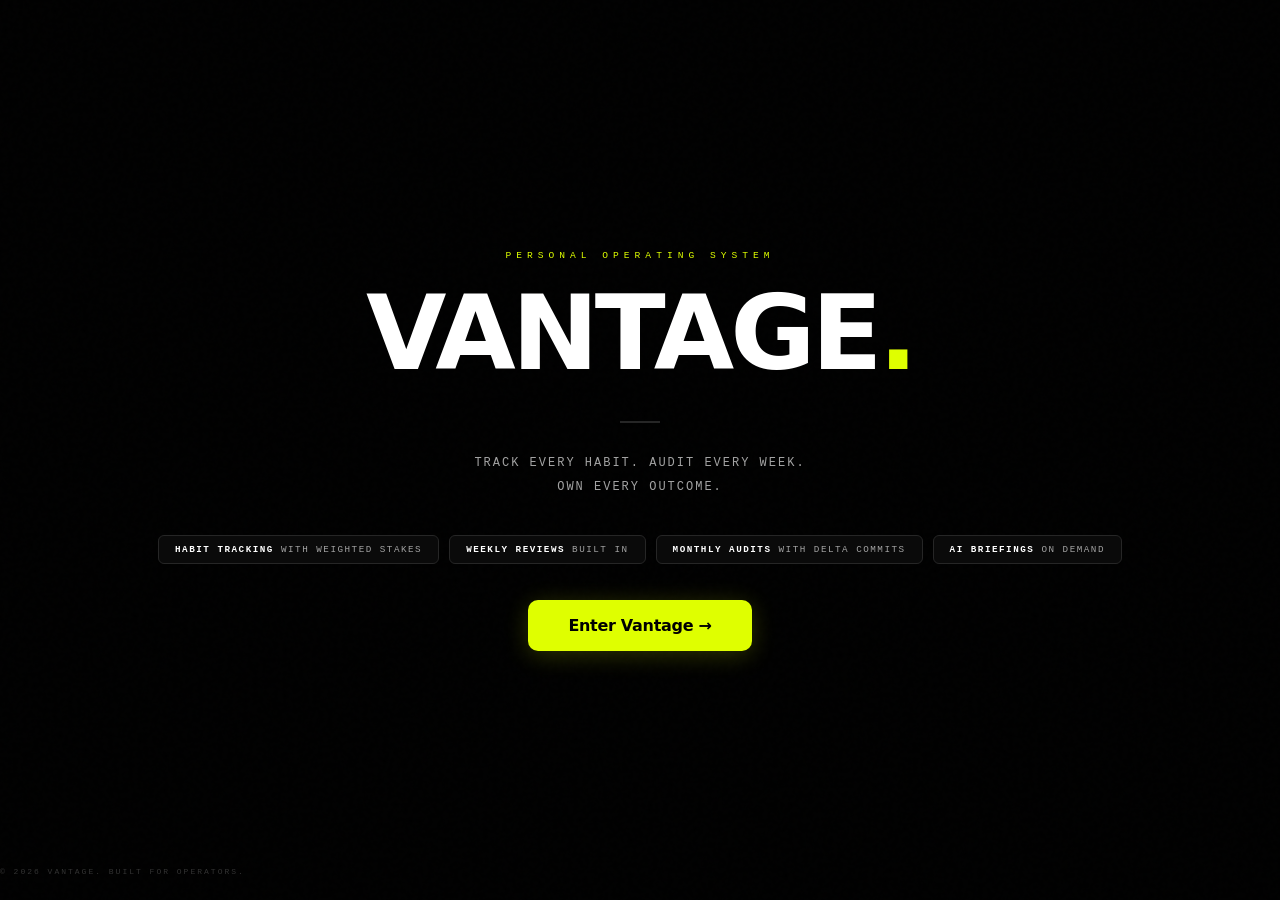
<file: index.html>
<!DOCTYPE html>
<html lang="en">
<head>
<meta charset="UTF-8"/>
<meta name="viewport" content="width=device-width,initial-scale=1.0"/>
<meta name="description" content="VANTAGE — The personal operating system for high-performance individuals. thevantageos.com"/>
<title>VANTAGE. | thevantageos.com</title>
<style>
*{box-sizing:border-box;margin:0;padding:0}
:root{
  --bg:#000000;--surface:#0a0a0a;--border:#262626;
  --accent:#dfff00;--text:#ffffff;--muted:#a3a3a3;
  --font-sans:'Inter',-apple-system,BlinkMacSystemFont,'Segoe UI',system-ui,sans-serif;
  --font-mono:'SF Mono','Fira Code','Fira Mono','Roboto Mono','Courier New',monospace;
}
html,body{height:100%;background:var(--bg);color:var(--text);font-family:var(--font-sans);overflow-x:hidden}
body::before{content:'';position:fixed;inset:0;background-image:url("data:image/svg+xml,%3Csvg viewBox='0 0 200 200' xmlns='http://www.w3.org/2000/svg'%3E%3Cfilter id='n'%3E%3CfeTurbulence type='fractalNoise' baseFrequency='0.9' numOctaves='4' stitchTiles='stitch'/%3E%3C/filter%3E%3Crect width='100%25' height='100%25' filter='url(%23n)' opacity='0.03'/%3E%3C/svg%3E");pointer-events:none;z-index:0;opacity:.4}
.landing{position:relative;z-index:1;min-height:100vh;display:flex;flex-direction:column;align-items:center;justify-content:center;padding:40px 24px;text-align:center}
.wordmark{font-family:var(--font-mono);font-size:0.6rem;letter-spacing:5px;text-transform:uppercase;color:var(--accent);margin-bottom:20px}
.logo{font-size:clamp(3rem,10vw,6.5rem);font-weight:800;letter-spacing:-4px;line-height:1;margin-bottom:8px;font-family:var(--font-sans)}
.logo span{color:var(--accent)}
.rule{width:40px;height:2px;background:var(--border);margin:28px auto}
.tagline{font-family:var(--font-mono);font-size:clamp(0.6rem,1.5vw,0.75rem);letter-spacing:2px;text-transform:uppercase;color:var(--muted);line-height:2;max-width:480px}
.props{display:flex;flex-wrap:wrap;justify-content:center;gap:10px;margin:36px 0}
.prop{background:var(--surface);border:1px solid var(--border);border-radius:6px;padding:8px 16px;font-family:var(--font-mono);font-size:0.58rem;letter-spacing:1.5px;text-transform:uppercase;color:var(--muted)}
.prop span{color:var(--text);font-weight:700}
.cta{display:inline-block;background:var(--accent);color:#000;border-radius:10px;padding:16px 40px;font-family:var(--font-sans);font-size:1rem;font-weight:800;text-decoration:none;letter-spacing:-.3px;transition:background .15s,transform .15s,box-shadow .15s;box-shadow:0 4px 24px rgba(223,255,0,.2)}
.cta:hover{background:#e8ff2a;transform:translateY(-2px);box-shadow:0 8px 32px rgba(223,255,0,.3)}
footer{position:absolute;bottom:24px;font-family:var(--font-mono);font-size:0.5rem;letter-spacing:2px;text-transform:uppercase;color:#333}
</style>
</head>
<body>
<main class="landing">
  <div class="wordmark">Personal Operating System</div>
  <h1 class="logo">VANTAGE<span>.</span></h1>
  <div class="rule"></div>
  <p class="tagline">Track every habit. Audit every week.<br/>Own every outcome.</p>
  <div class="props">
    <div class="prop"><span>Habit Tracking</span> with weighted stakes</div>
    <div class="prop"><span>Weekly Reviews</span> built in</div>
    <div class="prop"><span>Monthly Audits</span> with delta commits</div>
    <div class="prop"><span>AI Briefings</span> on demand</div>
  </div>
  <a href="showcase.html" class="cta">Enter Vantage →</a>
</main>
<footer>© 2026 Vantage. Built for operators.</footer>
</body>
</html>
</file>
